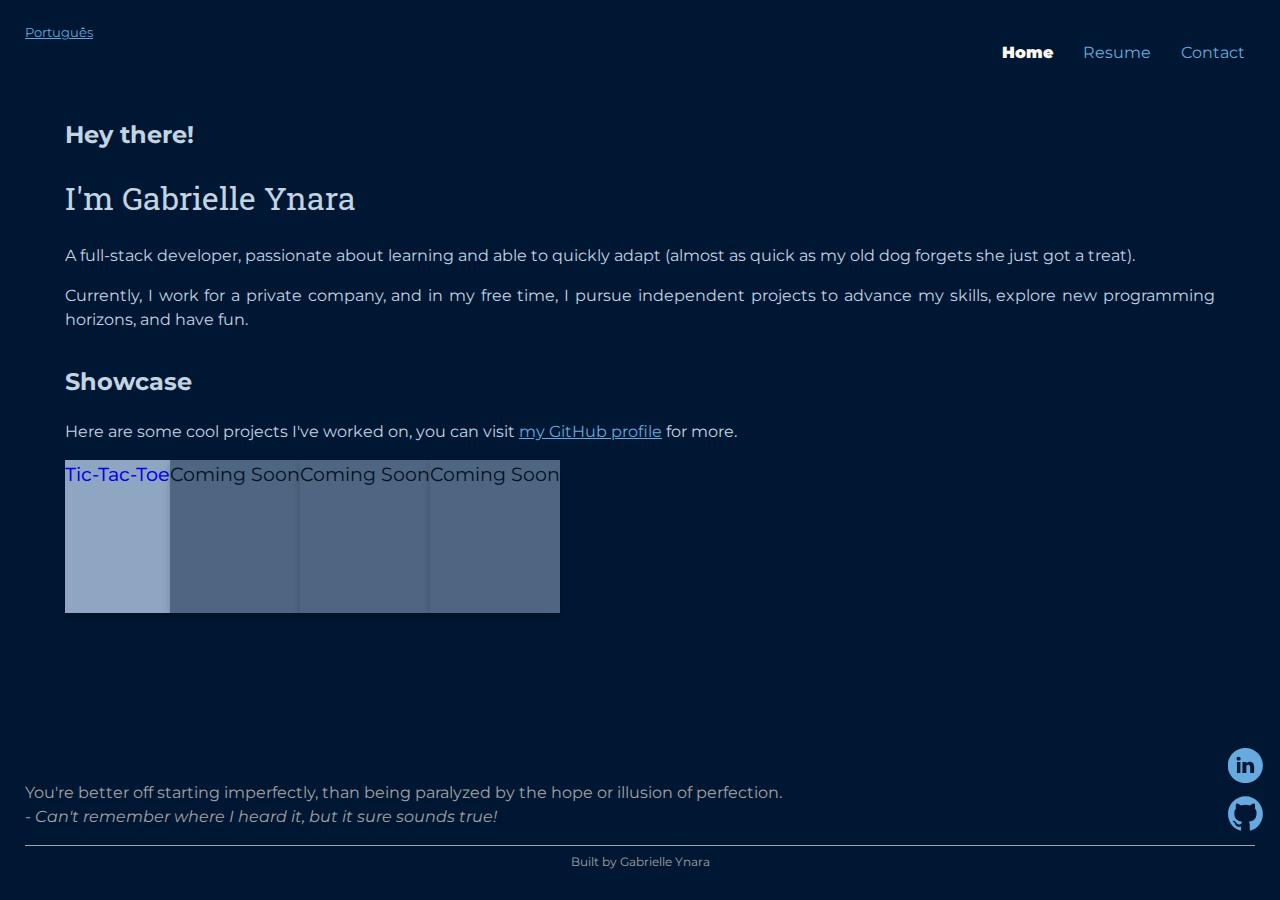
<file: index.html>
<!DOCTYPE html>
<html lang="en">
<head>
    <meta charset="utf-8">
    <meta name="viewport" content="width=device-width, initial-scale=1">
    <title>Gabrielle Ynara's Portfolio </title>
    <link rel="icon" type="image/x-icon" href="img/favicon.png">
    <link href="https://cdn.jsdelivr.net/npm/bootstrap@5.3.2/dist/css/bootstrap.min.css" rel="stylesheet" integrity="sha384-T3c6CoIi6uLrA9TneNEoa7RxnatzjcDSCmG1MXxSR1GAsXEV/Dwwykc2MPK8M2HN" crossorigin="anonymous">
    <link rel="stylesheet" href="./css/styles.css">
    <script src="components/source_code.js" type="text/javascript" defer></script>
    <script src="components/header.js" type="text/javascript" defer></script>
</head>
<body>
    <header-component></header-component>
    <main class="container limited">
        <div class="row">
            <div class="introduction col-12 col-lg-5">
                <h2 data-translate="greeting">Hey there!</h2>
                <h1 data-translate="introduction">I'm Gabrielle Ynara</h1>
                <p data-translate="job_title">A full-stack developer, passionate about learning and able to quickly adapt (almost as quick as my old dog forgets she just got a treat).</p>
                <p data-translate="current_work">Currently, I work for a private company, and in my free time, I pursue independent projects to advance my skills, explore new programming horizons, and have fun.</p>
            </div>
        
            <div class="showcase col-12 col-lg-7">
                <h2 data-translate="showcase">Showcase</h2>
                <p data-translate="showcase_description">Here are some cool projects, you can visit <a href="https://github.com/GabrielleYnara" target="_blank" aria-label="My GitHub profile (opens new tab)">my GitHub profile</a> for more.</p>
                <div class="show-items justify-content-around">
                    
                </div>
            </div>
                
        </div> <!-- end row -->
    </main> 

    <footer>
        <p class="quote">
            <span data-translate="quote">“You're better off starting imperfectly, than being paralyzed by the hope or illusion of perfection." </span>
            <span data-translate="quote_font">- Can't remember where I heard it, but it sure sounds true!</span>
        </p>
        <source-code-component></source-code-component>
    </footer>
    <script src="js/navigation.js" ></script>
    <script src="js/home.js" type="text/javascript" defer></script>
    <script src="https://cdn.jsdelivr.net/npm/bootstrap@5.3.2/dist/js/bootstrap.bundle.min.js" integrity="sha384-C6RzsynM9kWDrMNeT87bh95OGNyZPhcTNXj1NW7RuBCsyN/o0jlpcV8Qyq46cDfL" crossorigin="anonymous"></script>
</body>
</html>
</file>
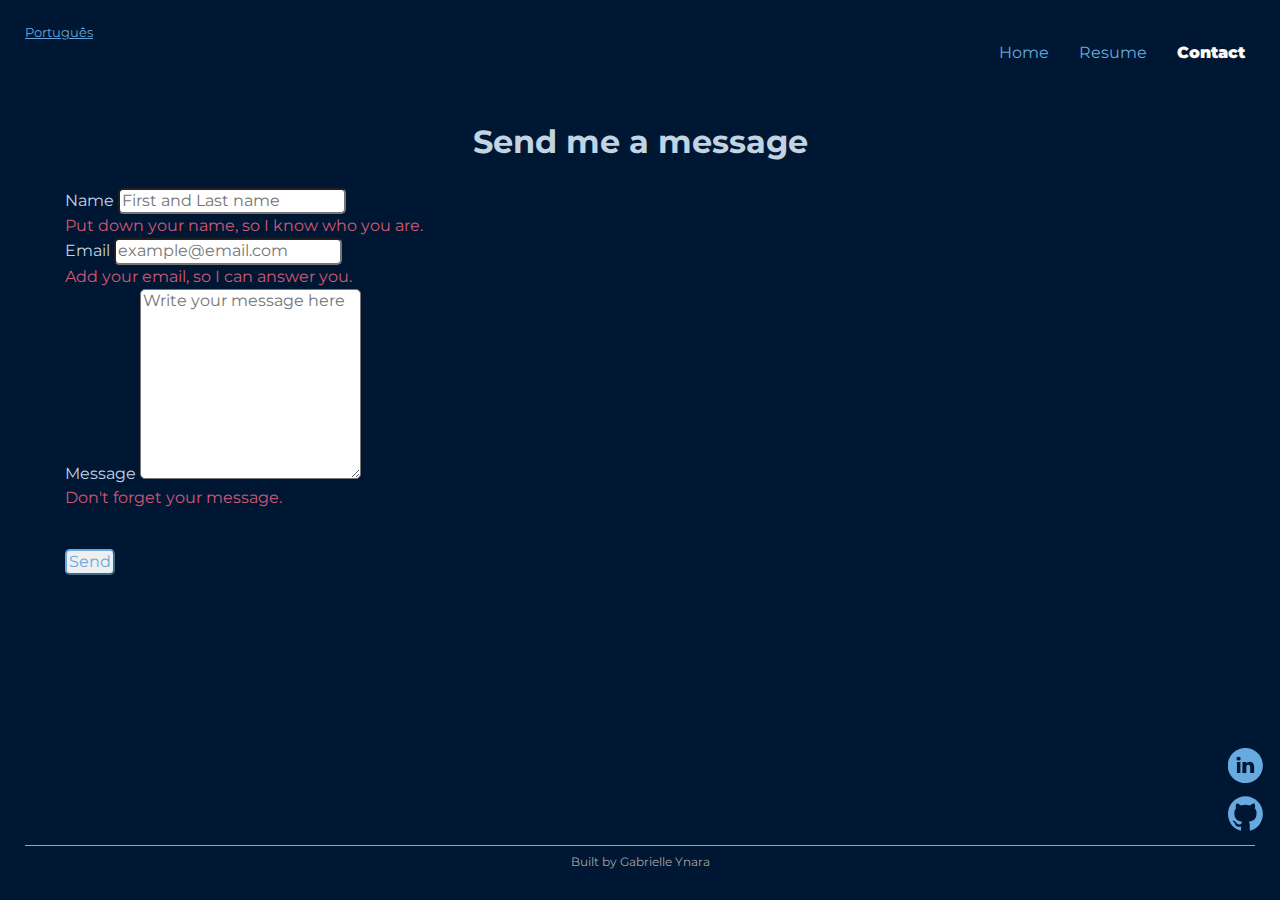
<file: contact.html>
<!DOCTYPE html>
<html lang="en">
<head>
    <meta charset="utf-8">
    <meta name="viewport" content="width=device-width, initial-scale=1">
    <title>Contact Gabrielle Ynara</title>
    <link rel="icon" type="image/x-icon" href="img/favicon.png">
    <link href="https://cdn.jsdelivr.net/npm/bootstrap@5.3.2/dist/css/bootstrap.min.css" rel="stylesheet" integrity="sha384-T3c6CoIi6uLrA9TneNEoa7RxnatzjcDSCmG1MXxSR1GAsXEV/Dwwykc2MPK8M2HN" crossorigin="anonymous">
    <link rel="stylesheet" href="./css/styles.css">
    <script src="components/source_code.js" type="text/javascript" defer></script>
    <script src="components/header.js" type="text/javascript" defer></script>
</head>
<body>
    <header-component></header-component>
    <main class="container limited">
        <div class="row align-items-center">
            <form
            action="https://formspree.io/f/mayglvnq"
            method="POST"
            class="contact-me col-sm col-md-8 col-lg-5 needs-validation" novalidate>
                <h1 data-translate="contact_me">Send me a message</h1>
                <label for="identity" class="form-label" data-translate="name">Name</label>
                <input type="text" id="identity" class="form-control" name="name" placeholder="First and Last name" autocomplete="given-name">
                <div class="invalid-feedback" id="invalid-identity" data-translate="required_name">
                    Put down your name, so I know who you are.
                </div>
                <label for="email" class="form-label" data-translate="email">Email</label>
                <input type="email" id="email" class="form-control" name="email" placeholder="example@email.com" autocapitalize="email">
                <div class="invalid-feedback" id="invalid-email" data-translate="required_email">
                    Add your email, so I can answer you.
                </div>
                <label for="message" class="form-label" data-translate="message">Message</label>
                <textarea id="message" name="message" class="form-control" rows="10" placeholder="Write your message here" autocomplete="on"></textarea>
                <div class="invalid-feedback" id="invalid-message" data-translate="required_message">
                    Don't forget your message.
                </div>
                <br>
                <div class="d-grid gap-2 col-6 mx-auto">
                    <button id="sendBtn" class="btn btn-outline-info" type="submit" data-translate="send">Send</button>
                </div>
            </form>
        </div>
    </main> 

    <footer>
        <source-code-component></source-code-component>
    </footer>
    <script src="js/navigation.js" type="text/javascript"></script>
    <script src="js/contact_me.js" type="text/javascript" defer></script>
    <script src="https://cdn.jsdelivr.net/npm/bootstrap@5.3.2/dist/js/bootstrap.bundle.min.js" integrity="sha384-C6RzsynM9kWDrMNeT87bh95OGNyZPhcTNXj1NW7RuBCsyN/o0jlpcV8Qyq46cDfL" crossorigin="anonymous"></script>
</body>
</html>
</file>
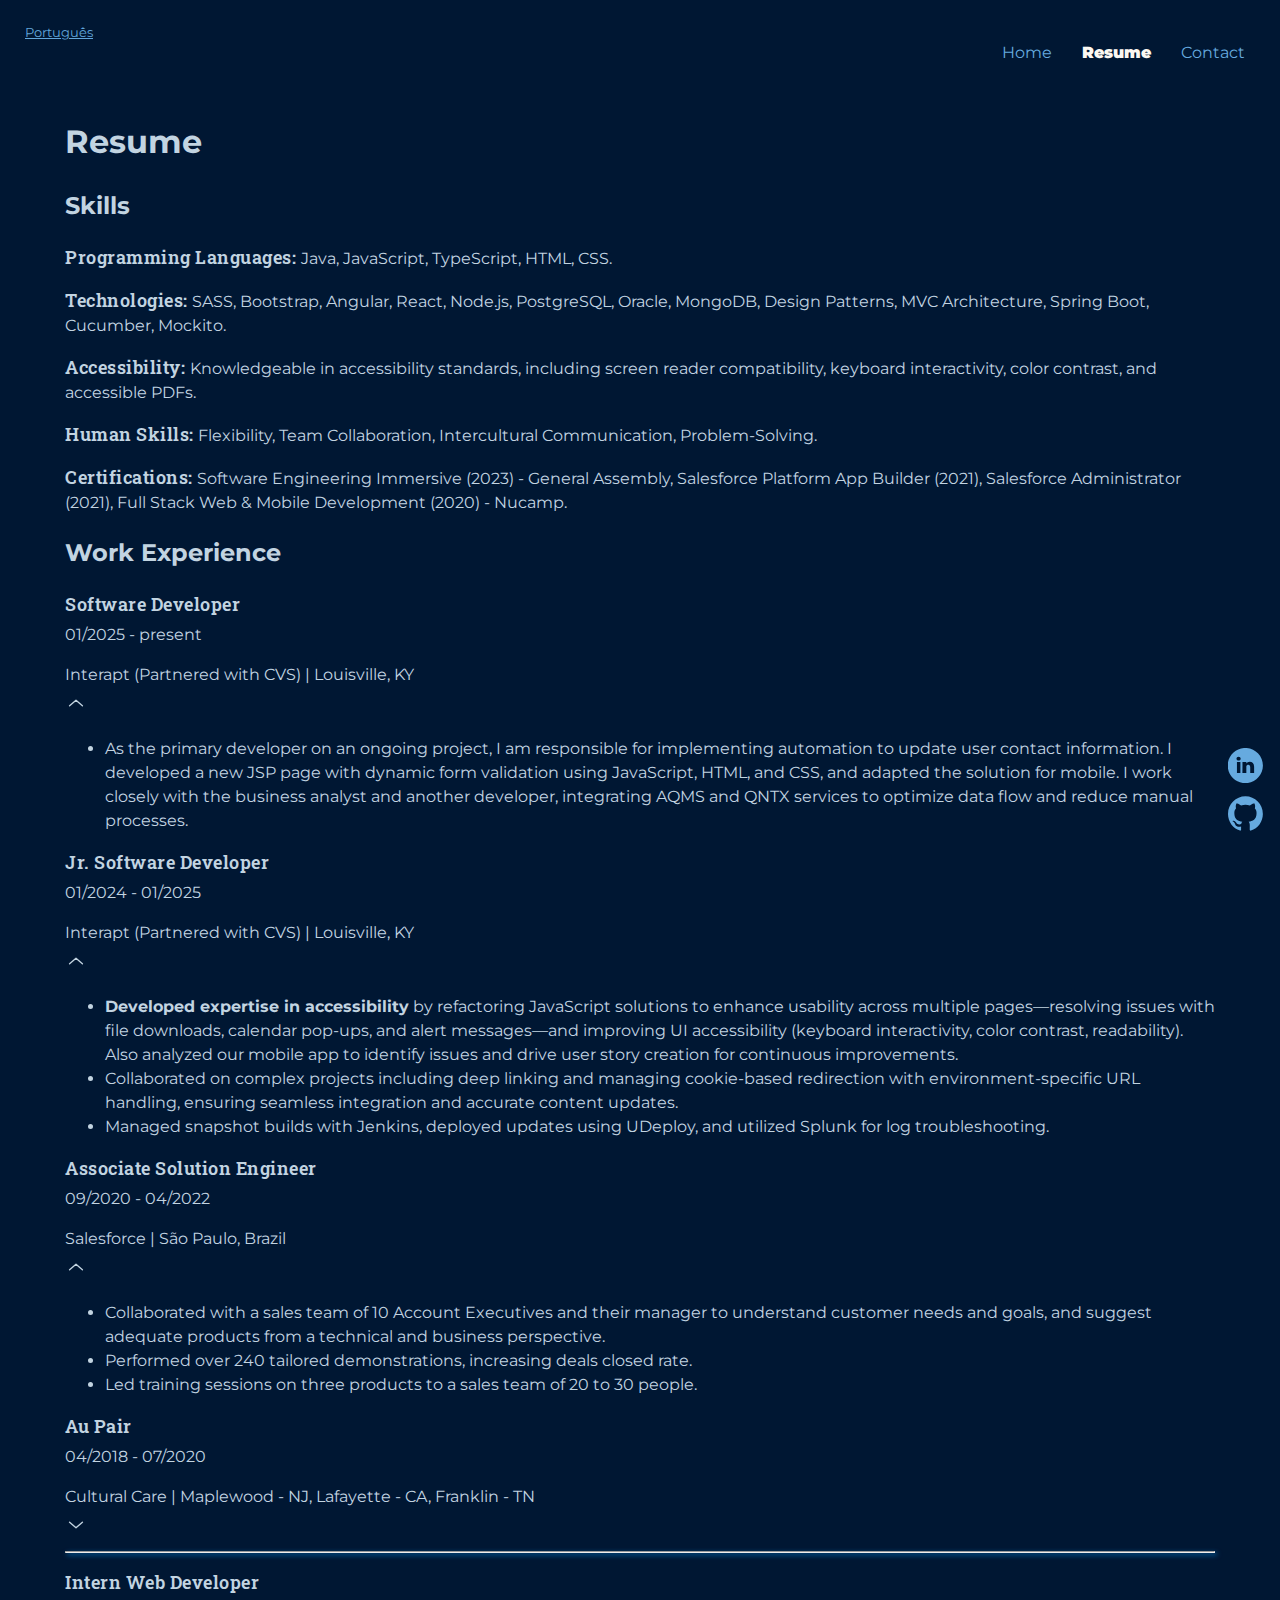
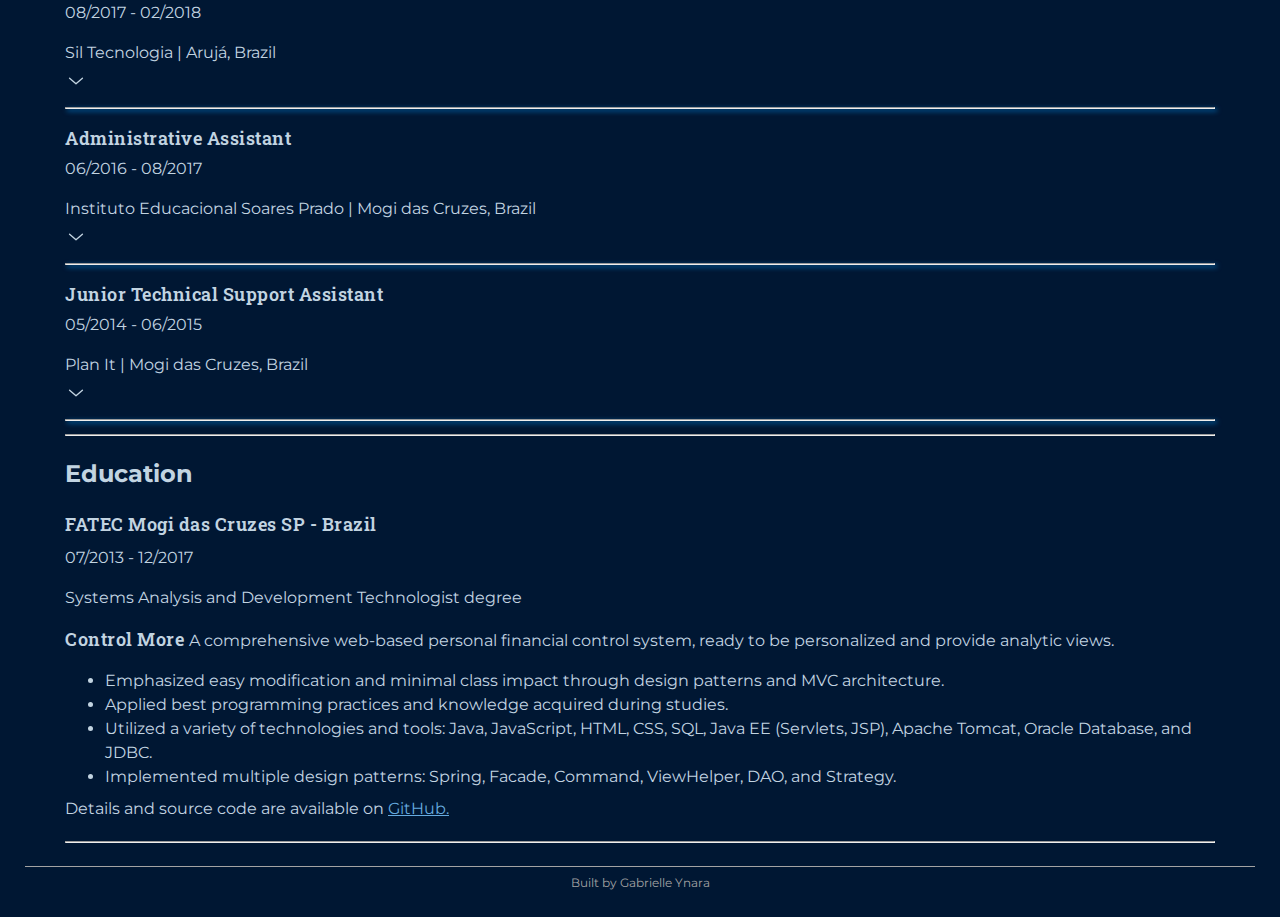
<file: resume.html>
<!DOCTYPE html>
<html lang="en">
<head>
    <meta charset="utf-8">
    <meta name="viewport" content="width=device-width, initial-scale=1">
    <meta name="format-detection" content="telephone=no">
    <title>Gabrielle Ynara's Resume</title>
    <link rel="icon" type="image/x-icon" href="img/favicon.png">
    <link href="https://cdn.jsdelivr.net/npm/bootstrap@5.3.2/dist/css/bootstrap.min.css" rel="stylesheet" integrity="sha384-T3c6CoIi6uLrA9TneNEoa7RxnatzjcDSCmG1MXxSR1GAsXEV/Dwwykc2MPK8M2HN" crossorigin="anonymous">
    <link rel="stylesheet" href="./css/styles.css">
    <script src="components/source_code.js" type="text/javascript" defer></script>
    <script src="components/header.js" type="text/javascript" defer></script>
</head>
<body>
    <header-component></header-component>
    <main class="container limited resume">
        <h1 data-translate="resume">Resume</h1>
        <div class="row justify-content-between">
            <div id="skills" class="col-lg-3">
                <h2 data-translate="skills_label">Skills</h2>
            </div>
            <hr id="ln-after-skill">
            <div class="col-lg-8">
                <div id="experience">
                    <h2 data-translate="work_label">Work Experience</h2>
                </div>
                <hr>
                <div id="education" >
                    <h2 data-translate="education_label">Education</h2>
                </div>
                <hr>
            </div>
        </div> 
    </main> 

    <footer>
        <source-code-component></source-code-component>
    </footer>
    <script src="js/navigation.js"></script>
    <script src="js/resume.js" type="text/javascript" defer></script>
    <script src="https://cdn.jsdelivr.net/npm/bootstrap@5.3.2/dist/js/bootstrap.bundle.min.js" integrity="sha384-C6RzsynM9kWDrMNeT87bh95OGNyZPhcTNXj1NW7RuBCsyN/o0jlpcV8Qyq46cDfL" crossorigin="anonymous"></script>
</body>
</html>
</file>
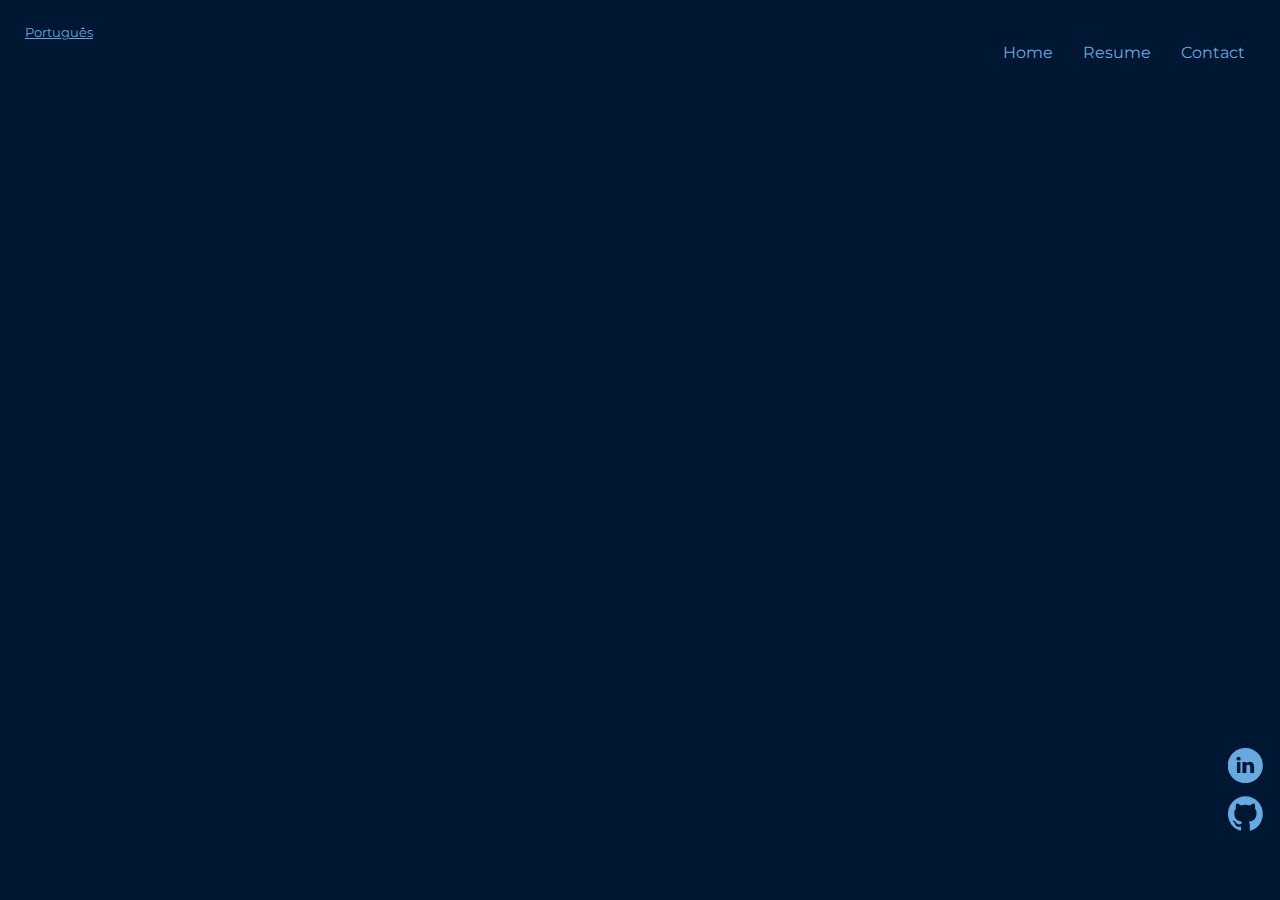
<file: template.html>
<!DOCTYPE html>
<html lang="en">
<head>
    <meta charset="utf-8">
    <meta name="viewport" content="width=device-width, initial-scale=1">
    <title>Gabrielle Ynara's Portfolio</title>
    <link rel="icon" type="image/x-icon" href="img/favicon.png">
    <link href="https://cdn.jsdelivr.net/npm/bootstrap@5.3.2/dist/css/bootstrap.min.css" rel="stylesheet" integrity="sha384-T3c6CoIi6uLrA9TneNEoa7RxnatzjcDSCmG1MXxSR1GAsXEV/Dwwykc2MPK8M2HN" crossorigin="anonymous">
    <link rel="stylesheet" href="./css/styles.css">
    <script src="components/header.js" type="text/javascript" defer></script>
</head>
<body>
    <header-component></header-component>

    <main class="container limited">
        
    </main> 

    <footer>
        
    </footer>
    <script src="js/navigation.js"></script>
    <script src="https://cdn.jsdelivr.net/npm/bootstrap@5.3.2/dist/js/bootstrap.bundle.min.js" integrity="sha384-C6RzsynM9kWDrMNeT87bh95OGNyZPhcTNXj1NW7RuBCsyN/o0jlpcV8Qyq46cDfL" crossorigin="anonymous"></script>
</body>
</html>
</file>
<file: css/styles.css>
/*! normalize.css v8.0.1 | MIT License | github.com/necolas/normalize.css */@import"https://fonts.googleapis.com/css2?family=Montserrat:wght@100..700&family=Roboto+Slab:wght@100..900&display=swap";html{line-height:1.15;-webkit-text-size-adjust:100%}body{margin:0}main{display:block}h1{font-size:2em;margin:.67em 0}hr{box-sizing:content-box;height:0;overflow:visible}pre{font-family:monospace,monospace;font-size:1em}a{background-color:rgba(0,0,0,0)}abbr[title]{border-bottom:none;text-decoration:underline;text-decoration:underline dotted}b,strong{font-weight:bolder}code,kbd,samp{font-family:monospace,monospace;font-size:1em}small{font-size:80%}sub,sup{font-size:75%;line-height:0;position:relative;vertical-align:baseline}sub{bottom:-0.25em}sup{top:-0.5em}img{border-style:none}button,input,optgroup,select,textarea{font-family:inherit;font-size:100%;line-height:1.15;margin:0}button,input{overflow:visible}button,select{text-transform:none}button,[type=button],[type=reset],[type=submit]{-webkit-appearance:button}button::-moz-focus-inner,[type=button]::-moz-focus-inner,[type=reset]::-moz-focus-inner,[type=submit]::-moz-focus-inner{border-style:none;padding:0}button:-moz-focusring,[type=button]:-moz-focusring,[type=reset]:-moz-focusring,[type=submit]:-moz-focusring{outline:1px dotted ButtonText}fieldset{padding:.35em .75em .625em}legend{box-sizing:border-box;color:inherit;display:table;max-width:100%;padding:0;white-space:normal}progress{vertical-align:baseline}textarea{overflow:auto}[type=checkbox],[type=radio]{box-sizing:border-box;padding:0}[type=number]::-webkit-inner-spin-button,[type=number]::-webkit-outer-spin-button{height:auto}[type=search]{-webkit-appearance:textfield;outline-offset:-2px}[type=search]::-webkit-search-decoration{-webkit-appearance:none}::-webkit-file-upload-button{-webkit-appearance:button;font:inherit}details{display:block}summary{display:list-item}template{display:none}[hidden]{display:none}html{-webkit-text-size-adjust:100%;-ms-text-size-adjust:100%}*{-moz-box-sizing:border-box;-webkit-box-sizing:border-box;box-sizing:border-box}.small-3{width:25%}body{background:#001733;color:#c2d4e1;font-family:"Montserrat",sans-serif;font-size:16px;margin:25px;line-height:1.5;min-height:94vh;display:flex;flex-direction:column}*:focus{outline:2px solid #66aadf;outline-offset:3px;border-radius:2px}main{flex:1;margin-top:20px}body.blur>*:not(header-component){filter:blur(20px)}#LangSwitcher{float:left;margin-top:-5px}#LangSwitcher a{font-size:13px;color:#61a5da}#LangSwitcher a:hover{font-weight:900;color:#fcf8f2}#BtnsContainer{display:flex;justify-content:flex-end;align-items:center}#navBtn,#closeBtn,.icon{background:rgba(0,0,0,0);border:none;padding:0;margin:0;box-shadow:none;appearance:none;cursor:pointer}#navBtn,#closeBtn{width:44px;height:44px}#navBtn path{fill:#4e8ebd}#navBtn:hover path{fill:#fcf8f2}#closeBtn:hover path{stroke:#fcf8f2}#navigation-items{display:none}#navigation-items.open{z-index:1000;position:absolute;width:90%;height:245px;background-color:#000f29;display:inline-block;list-style:none;padding-top:20px;line-height:38px;box-shadow:5px 5px 10px rgba(0,0,0,.702)}#navigation-items.open a{display:block;width:100%;text-decoration:none;color:#4e8ebd}#navigation-items.open li.active{background-color:#00558a;margin-left:-32px;padding-left:30px;padding:-20px}#navigation-items.open li.active a{font-weight:900;color:#94b4cb}#navigation-items.open li a:hover{font-size:large;font-weight:900;color:#fcf8f2}#navigation-items.open li a:hover path{fill:#fcf8f2}#navigation-items.open path{fill:#66aadf}#navigation-items.open hr{margin:10px 0;width:95%}#navigation-items.open .logo{margin:4px 5px 7px 0px}nav{margin:0px auto;display:flex;justify-content:flex-end}.external-links{z-index:1000}.add-line{border-top:1px solid #4c6374;width:96%;padding-top:5px;padding-bottom:5px}.introduction{margin-bottom:2em}.introduction h1{font-family:"Roboto Slab",serif;font-weight:400}.introduction p{text-align:justify}p a{color:#66aadf}.show-items{display:flex;flex-wrap:wrap}.show-items a{display:flex;justify-content:center;text-align:center;height:8em;margin-bottom:20px;text-decoration:none;background-color:#8fa6c2;font-size:1.2em;box-shadow:0 4px 8px 0 rgba(0,0,0,.2);font-weight:450}.show-items a.inactive{cursor:none;pointer-events:none;background-color:#4f6682;color:#02101e;font-weight:normal}.show-items a:hover:not(.inactive){box-shadow:0 0 30px 0 rgba(81,122,154,.5)}.show-items a .project-details{display:none}footer{position:relative;bottom:0;width:100%;margin-top:15px}.quote{margin-top:2em;color:#a3a3a3}.quote span:nth-child(2){font-style:italic}.quote span{display:block}#source-code{display:block;text-decoration:none;border-top:1px solid #a3a3a3;text-align:center;padding-top:7px;font-size:12px;color:#a3a3a3}.resume p,.resume ul{margin-bottom:8px}.resume b{font-size:18px;font-family:"Roboto Slab",serif;font-weight:600;letter-spacing:.5px}.resume .degree{margin-bottom:20px}.resume h3{font-size:24px}.resume a[href^=tel]{pointer-events:none;text-decoration:none;color:inherit}.work{margin-bottom:13px}.work p,.work ul{margin-bottom:5px}.work .expandable{cursor:pointer}#skills{margin-bottom:15px}.thin-line{color:#007acc;box-shadow:2px 2px 5px #007acc}.contact-me{margin:auto}.contact-me input,.contact-me textarea,.contact-me button{padding:2px;border-radius:5px;font-family:"Montserrat",sans-serif}.contact-me label{margin:10px 0 3px}.contact-me h1{text-align:center}.contact-me #sendBtn{margin-top:15px;color:#66aadf;border-color:#66aadf}.contact-me #sendBtn:hover{background-color:#66aadf;color:#000f29}.contact-me .invalid-feedback{margin-top:px;color:#d15775}.contact-me .invalid-feedback.show{display:inline-block}.contact-me .invalid{border:2px solid #bc3456}@media only screen and (min-width: 768px){.limited{padding-left:40px;padding-right:40px}#external-links-menu{display:none}.external-link-icon{top:15px;left:15px}.external-link-icon ul{display:flex}.external-link-icon ul li:not(:first-child){margin-left:1.5px}.show-items a:hover:not(.inactive){font-size:1em;height:9.6em}.show-items a:hover:not(.inactive) .project{display:none;text-align:left;margin:5px 0 0 10px}.show-items a:hover:not(.inactive) .project-details{display:block;margin:0 10px}}@media only screen and (min-width: 992px){.limited{max-width:1424px}#BtnsContainer{display:none}#navigation-items{height:20px;display:flex;list-style:none;align-content:end}#navigation-items a{display:block;padding:0 10px;text-decoration:none;color:#66aadf}#navigation-items ul{margin:0px;padding:0px}#navigation-items li{padding-left:10px}#navigation-items li a:hover{font-size:large;font-weight:900;color:#fcf8f2}#navigation-items li a:hover path{fill:#fcf8f2}#navigation-items li.active{font-weight:900}#navigation-items li.active a{color:#fcf8f2}.external-links{right:2px;display:flex;flex-direction:row}#linkedin{position:fixed;bottom:103px}#github{position:fixed;bottom:55px}.visibility{display:none}.logo{margin:3px 5px 7px 0px;width:35px;height:35px}.logo path{fill:#66aadf}.add-line{display:none}.resume{max-width:1248px}#ln-after-skill{display:none}}/*# sourceMappingURL=styles.css.map */
</file>
